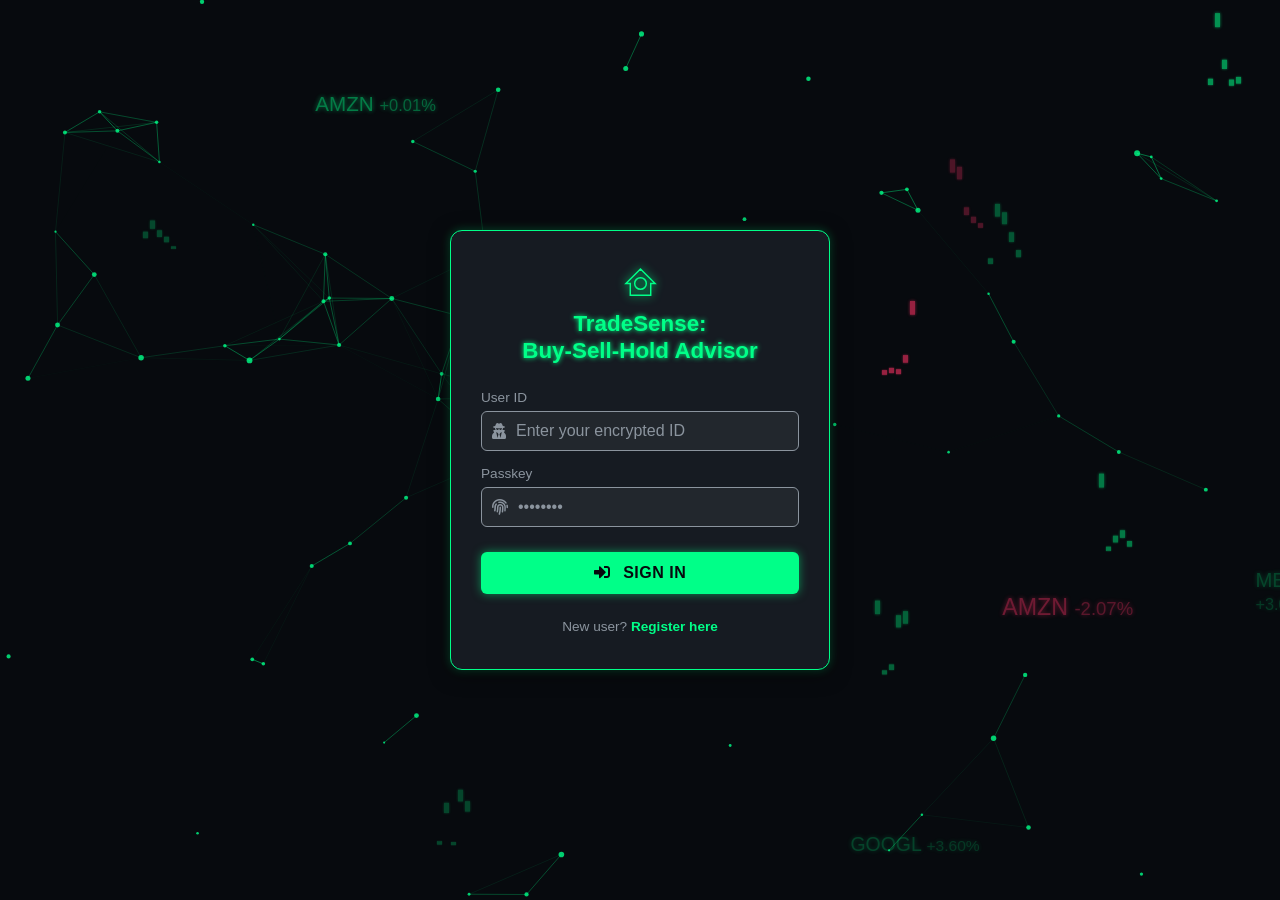
<file: templates/login.html>
<!DOCTYPE html>
<html lang="en">
<head>
    <meta charset="UTF-8">
    <meta name="viewport" content="width=device-width, initial-scale=1.0">
    <title>Neo-Trader Login - Centered</title>
    <link rel="stylesheet" href="https://cdnjs.cloudflare.com/ajax/libs/font-awesome/5.15.4/css/all.min.css">
    
    <style>
        :root {
            --bg-color-dark: #070a0e; /* Very dark background */
            --card-color: #161b22;
            --primary-color: #00ff88; /* Neon Green */
            --text-color: #e0e0e0;
            --subtle-text: #8b949e;
            --input-bg: rgba(255, 255, 255, 0.05);
            --red-color: #ff3366; /* For down charts */
        }

        /* --- GLOBAL STYLES & ANIMATION SETUP --- */
        * {
            margin: 0;
            padding: 0;
            box-sizing: border-box;
            font-family: 'Segoe UI', Tahoma, Geneva, Verdana, sans-serif;
        }

        body {
            /* --- MODIFIED LINE: Changed flex-end to center --- */
            display: flex;
            justify-content: center; /* Centers the content horizontally */
            align-items: center;
            /* ------------------------------------------------ */

            min-height: 100vh;
            background-color: var(--bg-color-dark);
            color: var(--text-color);
            padding: 20px;
            overflow: hidden; 
        }

        /* --- BACKGROUND & PARTICLE STYLES (Canvas Placeholder) --- */
        #background-canvas {
            position: fixed;
            top: 0;
            left: 0;
            width: 100%;
            height: 100%;
            z-index: -2;
        }
        
        /* --- FLOATING ELEMENTS (Stock Symbols and Candlesticks) --- */
        .floating-element {
            position: absolute;
            font-size: 1.2rem;
            color: var(--primary-color);
            text-shadow: 0 0 5px var(--primary-color);
            opacity: 0.5;
            transition: opacity 0.5s;
            pointer-events: none;
            user-select: none;
            animation: float-vertical 15s infinite alternate ease-in-out;
        }

        .floating-element.down {
            color: var(--red-color);
            text-shadow: 0 0 5px var(--red-color);
        }

        .candlestick {
            width: 5px;
            height: 12px;
            display: inline-block;
            margin: 0 1px;
            background-color: var(--primary-color);
            box-shadow: 0 0 3px var(--primary-color);
            transform: scaleY(calc(var(--h) * 0.1)) translateY(calc(50% * (1 - var(--h))));
            transition: background-color 0.3s;
        }

        .candlestick.red {
            background-color: var(--red-color);
            box-shadow: 0 0 3px var(--red-color);
        }

        @keyframes float-vertical {
            0% { transform: translateY(0) scale(1); }
            100% { transform: translateY(-50px) scale(0.95); }
        }

        /* --- LOGIN CARD STYLES --- */
        .login-card-container {
            width: 100%;
            max-width: 380px;
            z-index: 10;
            /* --- MODIFIED LINE: Removed margin-left: auto; --- */
            margin: 0 auto; /* Ensures centering within max-width */
            /* --------------------------------------------------- */
        }

        .login-card {
            background-color: var(--card-color);
            padding: 35px 30px;
            border-radius: 12px;
            box-shadow: 
                0 4px 20px rgba(0, 0, 0, 0.5), 
                0 0 10px rgba(0, 255, 136, 0.3);
            border: 1px solid var(--primary-color);
            animation: card-pulse 5s infinite alternate ease-in-out;
        }

        @keyframes card-pulse {
            from { border-color: #30363d; box-shadow: 0 0 10px rgba(0, 255, 136, 0.3); }
            to { border-color: var(--primary-color); box-shadow: 0 0 20px rgba(0, 255, 136, 0.7); }
        }

        /* BRAND */
        .brand {
            text-align: center;
            margin-bottom: 25px;
            line-height: 1.2;
        }

        .brand h1 {
            font-size: 1.4rem;
            color: var(--primary-color);
            text-shadow: 0 0 5px var(--primary-color);
            margin-top: 10px;
            font-weight: 600;
        }

        .brand svg {
            width: 35px;
            height: 35px;
            fill: none;
            stroke: var(--primary-color);
            display: block;
            margin: 0 auto;
            filter: drop-shadow(0 0 5px var(--primary-color));
        }

        /* FORM */
        .form-group { margin-bottom: 15px; }

        .form-group label {
            display: block;
            margin-bottom: 6px;
            font-weight: 500;
            color: var(--subtle-text);
            font-size: 0.85rem;
        }

        .input-wrapper {
            display: flex;
            align-items: center;
            background-color: var(--input-bg);
            border: 1px solid var(--subtle-text);
            border-radius: 6px;
            padding: 10px;
            transition: border-color 0.3s, box-shadow 0.3s;
        }

        .input-wrapper:focus-within {
            border-color: var(--primary-color);
            box-shadow: 0 0 8px rgba(0, 255, 136, 0.4);
        }

        .input-wrapper i {
            color: var(--subtle-text);
            margin-right: 10px;
            font-size: 1rem;
        }

        input {
            flex-grow: 1;
            border: none;
            background: none;
            color: var(--text-color);
            padding: 0;
            font-size: 1rem;
            outline: none;
        }

        input::placeholder { color: var(--subtle-text); }

        /* Autofill override */
        input:-webkit-autofill, input:-webkit-autofill:hover, input:-webkit-autofill:focus, input:-webkit-autofill:active {
            -webkit-box-shadow: 0 0 0 30px var(--card-color) inset !important;
            -webkit-text-fill-color: var(--text-color) !important;
        }

        /* BUTTON */
        button[type="submit"] {
            width: 100%;
            padding: 12px;
            background-color: var(--primary-color);
            color: var(--bg-color-dark);
            border: none;
            border-radius: 6px;
            font-size: 1rem;
            font-weight: bold;
            cursor: pointer;
            transition: background-color 0.3s, box-shadow 0.3s, transform 0.2s;
            margin-top: 10px;
            text-transform: uppercase;
            letter-spacing: 0.5px;
            box-shadow: 0 0 10px rgba(0, 255, 136, 0.5);
        }

        button[type="submit"]:hover {
            background-color: #00e673; 
            box-shadow: 0 0 15px rgba(0, 255, 136, 0.7);
            transform: translateY(-1px);
        }

        button[type="submit"] i { margin-right: 8px; }

        /* REGISTER LINK */
        .register-link {
            text-align: center;
            margin-top: 25px;
            color: var(--subtle-text);
            font-size: 0.85rem;
        }

        .register-link a {
            color: var(--primary-color);
            text-decoration: none;
            font-weight: bold;
            transition: color 0.3s;
        }

        .register-link a:hover {
            text-decoration: underline;
            text-shadow: 0 0 3px var(--primary-color);
        }

        /* --- RESPONSIVENESS (No longer needed, but kept as a safeguard) --- */
        @media (max-width: 600px) {
            .login-card-container {
                max-width: 90%;
            }
        }
    </style>
</head>
<body>
    <canvas id="background-canvas"></canvas>

    <div id="floating-elements-container"></div>

    <div class="login-card-container">
        <div class="login-card">
            <div class="brand">
                <svg viewBox="0 0 24 24" xmlns="http://www.w3.org/2000/svg">
                    <path d="M12 2L2 12h3v8h14v-8h3L12 2zM12 16a4 4 0 1 1 0-8 4 4 0 0 1 0 8z"/>
                </svg>
                <h1>TradeSense:  <br> Buy-Sell-Hold Advisor</h1>
            </div>
            
            <form action="/login" method="POST" autocomplete="off">
                <div class="form-group">
                    <label for="username">User ID</label>
                    <div class="input-wrapper">
                        <i class="fas fa-user-secret"></i>
                        <input 
                            type="text" 
                            id="username" 
                            name="username" 
                            placeholder="Enter your encrypted ID" 
                            required 
                            autocomplete="off" 
                        />
                    </div>
                </div>
                
                <div class="form-group">
                    <label for="password">Passkey</label>
                    <div class="input-wrapper">
                        <i class="fas fa-fingerprint"></i>
                        <input 
                            type="password" 
                            id="password" 
                            name="password" 
                            placeholder="••••••••" 
                            required 
                            autocomplete="new-password" 
                        />
                    </div>
                </div>

                <button type="submit">
                    <i class="fas fa-sign-in-alt"></i> Sign In
                </button>
            </form>

            <div class="register-link">
                New user? <a href="/register">Register here</a>
            </div>
        </div>
    </div>

    <script>
        // --- JAVASCRIPT FOR DYNAMIC BACKGROUND EFFECTS ---
        
        // 1. Particle System (Connecting Lines)
        const canvas = document.getElementById('background-canvas');
        const ctx = canvas.getContext('2d');
        let particles = [];
        const particleCount = 70;
        const maxDist = 120; // Max distance for lines to connect

        function resizeCanvas() {
            canvas.width = window.innerWidth;
            canvas.height = window.innerHeight;
        }

        class Particle {
            constructor(x, y) {
                this.x = x;
                this.y = y;
                this.size = Math.random() * 2 + 1;
                this.speedX = Math.random() * 0.5 - 0.25;
                this.speedY = Math.random() * 0.5 - 0.25;
            }
            update() {
                this.x += this.speedX;
                this.y += this.speedY;

                // Bounce off edges
                if (this.x > canvas.width || this.x < 0) this.speedX = -this.speedX;
                if (this.y > canvas.height || this.y < 0) this.speedY = -this.speedY;
            }
            draw() {
                ctx.fillStyle = 'rgba(0, 255, 136, 0.8)';
                ctx.beginPath();
                ctx.arc(this.x, this.y, this.size, 0, Math.PI * 2);
                ctx.fill();
            }
        }

        function initParticles() {
            particles = [];
            for (let i = 0; i < particleCount; i++) {
                particles.push(new Particle(
                    Math.random() * canvas.width,
                    Math.random() * canvas.height
                ));
            }
        }

        function connectParticles() {
            for (let i = 0; i < particles.length; i++) {
                for (let j = i; j < particles.length; j++) {
                    const dx = particles[i].x - particles[j].x;
                    const dy = particles[i].y - particles[j].y;
                    const distance = Math.sqrt(dx * dx + dy * dy);

                    if (distance < maxDist) {
                        ctx.strokeStyle = `rgba(0, 255, 136, ${1 - distance / maxDist})`;
                        ctx.lineWidth = 0.5;
                        ctx.beginPath();
                        ctx.moveTo(particles[i].x, particles[i].y);
                        ctx.lineTo(particles[j].x, particles[j].y);
                        ctx.stroke();
                    }
                }
            }
        }

        function animateCanvas() {
            requestAnimationFrame(animateCanvas);
            ctx.clearRect(0, 0, canvas.width, canvas.height);
            for (let i = 0; i < particles.length; i++) {
                particles[i].update();
                particles[i].draw();
            }
            connectParticles();
        }

        // 2. Floating Stock Symbols and Candlesticks (HTML/CSS controlled)
        const symbols = ['BTC', 'ETH', 'AAPL', 'NVDA', 'TSLA', 'AMZN', 'GOOGL', 'META'];
        const floatContainer = document.getElementById('floating-elements-container');

        function createFloatingElement() {
            const el = document.createElement('div');
            el.className = 'floating-element';
            
            // Randomly choose between a symbol or a candlestick chart
            if (Math.random() < 0.5) {
                // Symbol element
                const symbol = symbols[Math.floor(Math.random() * symbols.length)];
                const change = (Math.random() * 10 - 5).toFixed(2); // -5.00% to +5.00%
                el.innerHTML = `${symbol} <span style="font-size:0.8em; opacity:0.8;">${change > 0 ? '+' : ''}${change}%</span>`;
                if (change < 0) el.classList.add('down');
            } else {
                // Candlestick element
                let candles = '';
                let isRed = Math.random() < 0.4;
                for (let i = 0; i < 5; i++) {
                    const height = Math.random() * 10 + 2;
                    candles += `<div class="candlestick ${isRed ? 'red' : ''}" style="--h: ${height};"></div>`;
                }
                el.innerHTML = candles;
            }

            // Random initial placement
            el.style.left = `${Math.random() * 100}vw`;
            el.style.top = `${Math.random() * 100}vh`;
            el.style.animationDelay = `-${Math.random() * 15}s`;
            el.style.fontSize = `${Math.random() * 0.5 + 1}rem`;
            el.style.opacity = `${Math.random() * 0.4 + 0.2}`;

            floatContainer.appendChild(el);

            // Remove after a long duration to prevent memory leak
            setTimeout(() => el.remove(), 60000);
        }

        // Initialize and Run
        window.addEventListener('resize', resizeCanvas);
        window.onload = () => {
            resizeCanvas();
            initParticles();
            animateCanvas();

            // Create initial floating elements
            for(let i = 0; i < 15; i++) {
                createFloatingElement();
            }
            // Continuously add new elements
            setInterval(createFloatingElement, 4000); 
        };
    </script>
</body>
</html>
</file>
